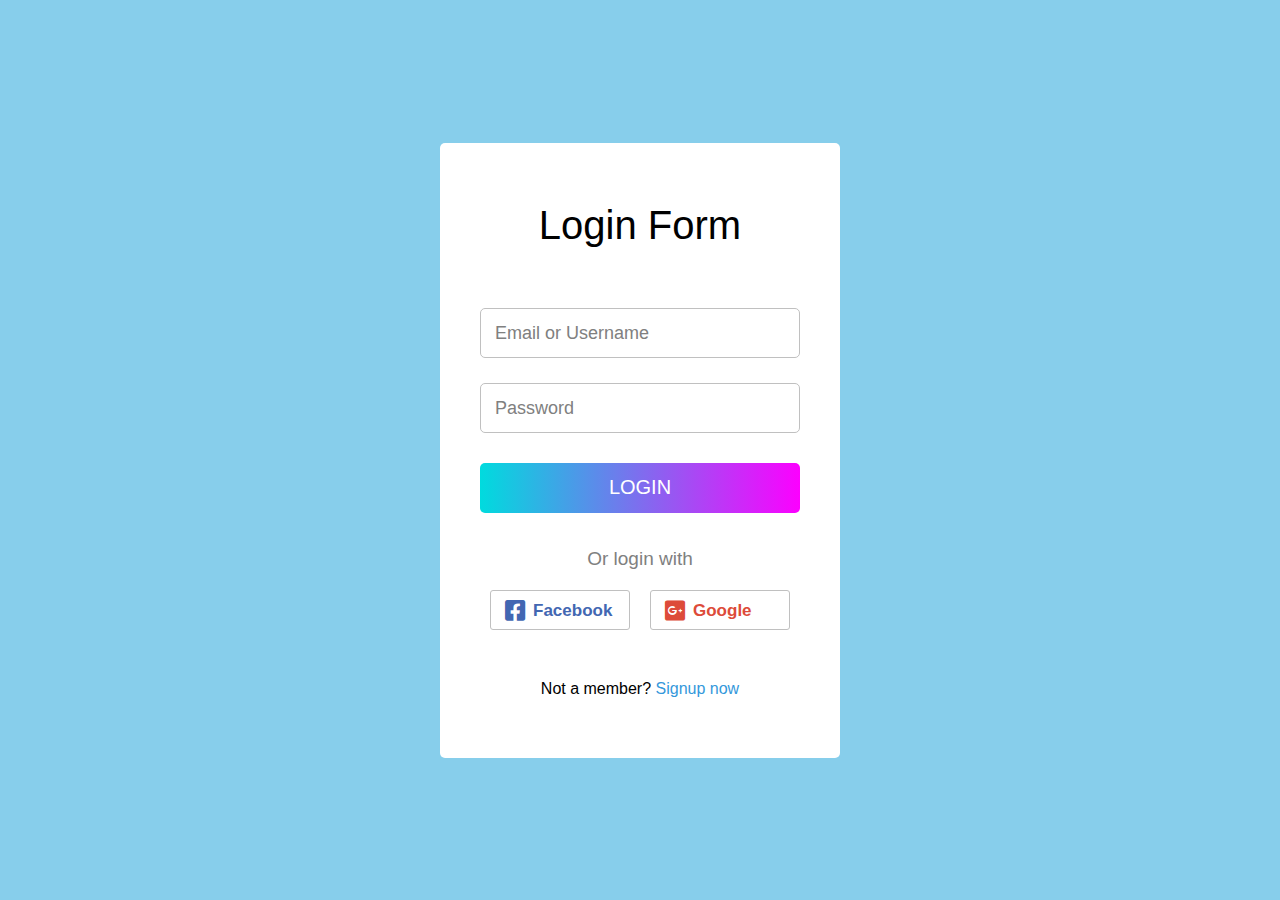
<file: login form.html>
<!DOCTYPE html>
<!-- Created By CodingNepal -->
<html lang="en" dir="ltr">
   <head>
      <meta charset="utf-8">
      <title>Vignesh store login</title>
      <link rel="stylesheet" href="login form.css">
      <link rel="stylesheet" href="https://cdnjs.cloudflare.com/ajax/libs/font-awesome/5.15.3/css/all.min.css"/>
   </head>
   <script>
function myFunction()
{
   var un = document.forms["myform"]["un"].value;
   var pass= document.forms["myform"]["pass"].value;
   if (un=="VIGNESH M" && pass=="1234")
   {
     window.location.href= "pagetwo.html";
   }
   else
   {
      alert("Invalid Username and Password");
   }
}
</script>
   <body>
      <div class="container">
         <header>Login Form</header>
         <form name="myform">
            <div class="input-field">
               <input type="text" name="un" required >
               <label>Email or Username</label>
            </div>
            <div class="input-field">
               <input class="pswrd" type="password" name="pass" required >
               <span class="show">SHOW</span>
               <label>Password</label>
            </div>
           <div class="button" onclick="myFunction()" name="log" id="logButton" value="login">
              <div class="inner"></div>
         <button >LOGIN</button>
            </div>
         </form>
         <div class="auth">
            Or login with
         </div>
         <div class="links">
            <div class="facebook">
              <a href="a.html"> <i class="fab fa-facebook-square"><span>Facebook</span></i></a>
            </div>
            <div class="google">
             <a href="b.html">  <i class="fab fa-google-plus-square"><span>Google</span></i></a>
            </div>
         </div>
         <div class="signup">
            Not a member? <a href="#">Signup now</a>
         </div>
      </div>
      <script>
         var input = document.querySelector('.pswrd');
         var show = document.querySelector('.show');
         show.addEventListener('click', active);
         function active(){
           if(input.type === "password"){
             input.type = "text";
             show.style.color = "#1DA1F2";
             show.textContent = "HIDE";
           }else{
             input.type = "password";
             show.textContent = "SHOW";
             show.style.color = "#111";
           }
         }
      </script>
   </body>
</html>
</file>
<file: login form.css>
*{
  margin: 0;
  padding: 0;
  border-radius: 5px;
  box-sizing: border-box;
}
body{
  height: 100vh;
  display: flex;
  align-items: center;
  text-align: center;
  font-family: sans-serif;
  justify-content: center;
  background:skyblue;
  background-size: cover;
  background-position: center;
}
.container{
  position: relative;
  width: 400px;
  background: white;
  padding: 60px 40px;
}
header{
  font-size: 40px;
  margin-bottom: 60px;
  font-family: 'Montserrat', sans-serif;
}
.input-field, form .button{
  margin: 25px 0;
  position: relative;
  height: 50px;
  width: 100%;
}
.input-field input{
  height: 100%;
  width: 100%;
  border: 1px solid silver;
  padding-left: 15px;
  outline: none;
  font-size: 19px;
  transition: .4s;
}
input:focus{
  border: 1px solid #1DA1F2;
}
.input-field label, span.show{
  position: absolute;
  top: 50%;
  transform: translateY(-50%);
}
.input-field label{
  left: 15px;
  pointer-events: none;
  color: grey;
  font-size: 18px;
  transition: .4s;
}
span.show{
  right: 20px;
  color: #111;
  font-size: 14px;
  font-weight: bold;
  cursor: pointer;
  user-select: none;
  visibility: hidden;
  font-family: 'Open Sans', sans-serif;
}
input:valid ~ span.show{
  visibility: visible;
}
input:focus ~ label,
input:valid ~ label{
  transform: translateY(-33px);
  background: white;
  font-size: 16px;
  color: #1DA1F2;
}
form .button{
  margin-top: 30px;
  overflow: hidden;
  z-index: 111;
}
.button .inner{
  position: absolute;
  height: 100%;
  width: 300%;
  left: -100%;
  z-index: -1;
  transition: all .4s;
  background: -webkit-linear-gradient(right,#00dbde,#fc00ff,#00dbde,#fc00ff);
}
.button:hover .inner{
  left: 0;
}
.button button{
  width: 100%;
  height: 100%;
  border: none;
  background: none;
  outline: none;
  color: white;
  font-size: 20px;
  cursor: pointer;
  font-family: 'Montserrat', sans-serif;
}
.container .auth{
  margin: 35px 0 20px 0;
  font-size: 19px;
  color: grey;
}
.links{
  display: flex;
  cursor: pointer;
}
.facebook, .google{
  height: 40px;
  width: 100%;
  border: 1px solid silver;
  border-radius: 3px;
  margin: 0 10px;
  transition: .4s;
}
.facebook:hover{
  border: 1px solid #4267B2;
}
.google:hover{
  border: 1px solid #dd4b39;
}
.facebook i, .facebook span{
  color: #4267B2;
}
.google i, .google span{
  color: #dd4b39;
}
.links i{
  font-size: 23px;
  line-height: 40px;
  margin-left: -90px;
}
.links span{
  position: absolute;
  font-size: 17px;
  font-weight: bold;
  padding-left: 8px;
  font-family: 'Open Sans', sans-serif;
}
.signup{
  margin-top: 50px;
  font-family: 'Noto Sans', sans-serif;
}
.signup a{
  color: #3498db;
  text-decoration: none;
}
.signup a:hover{
  text-decoration: underline;
}
</file>
